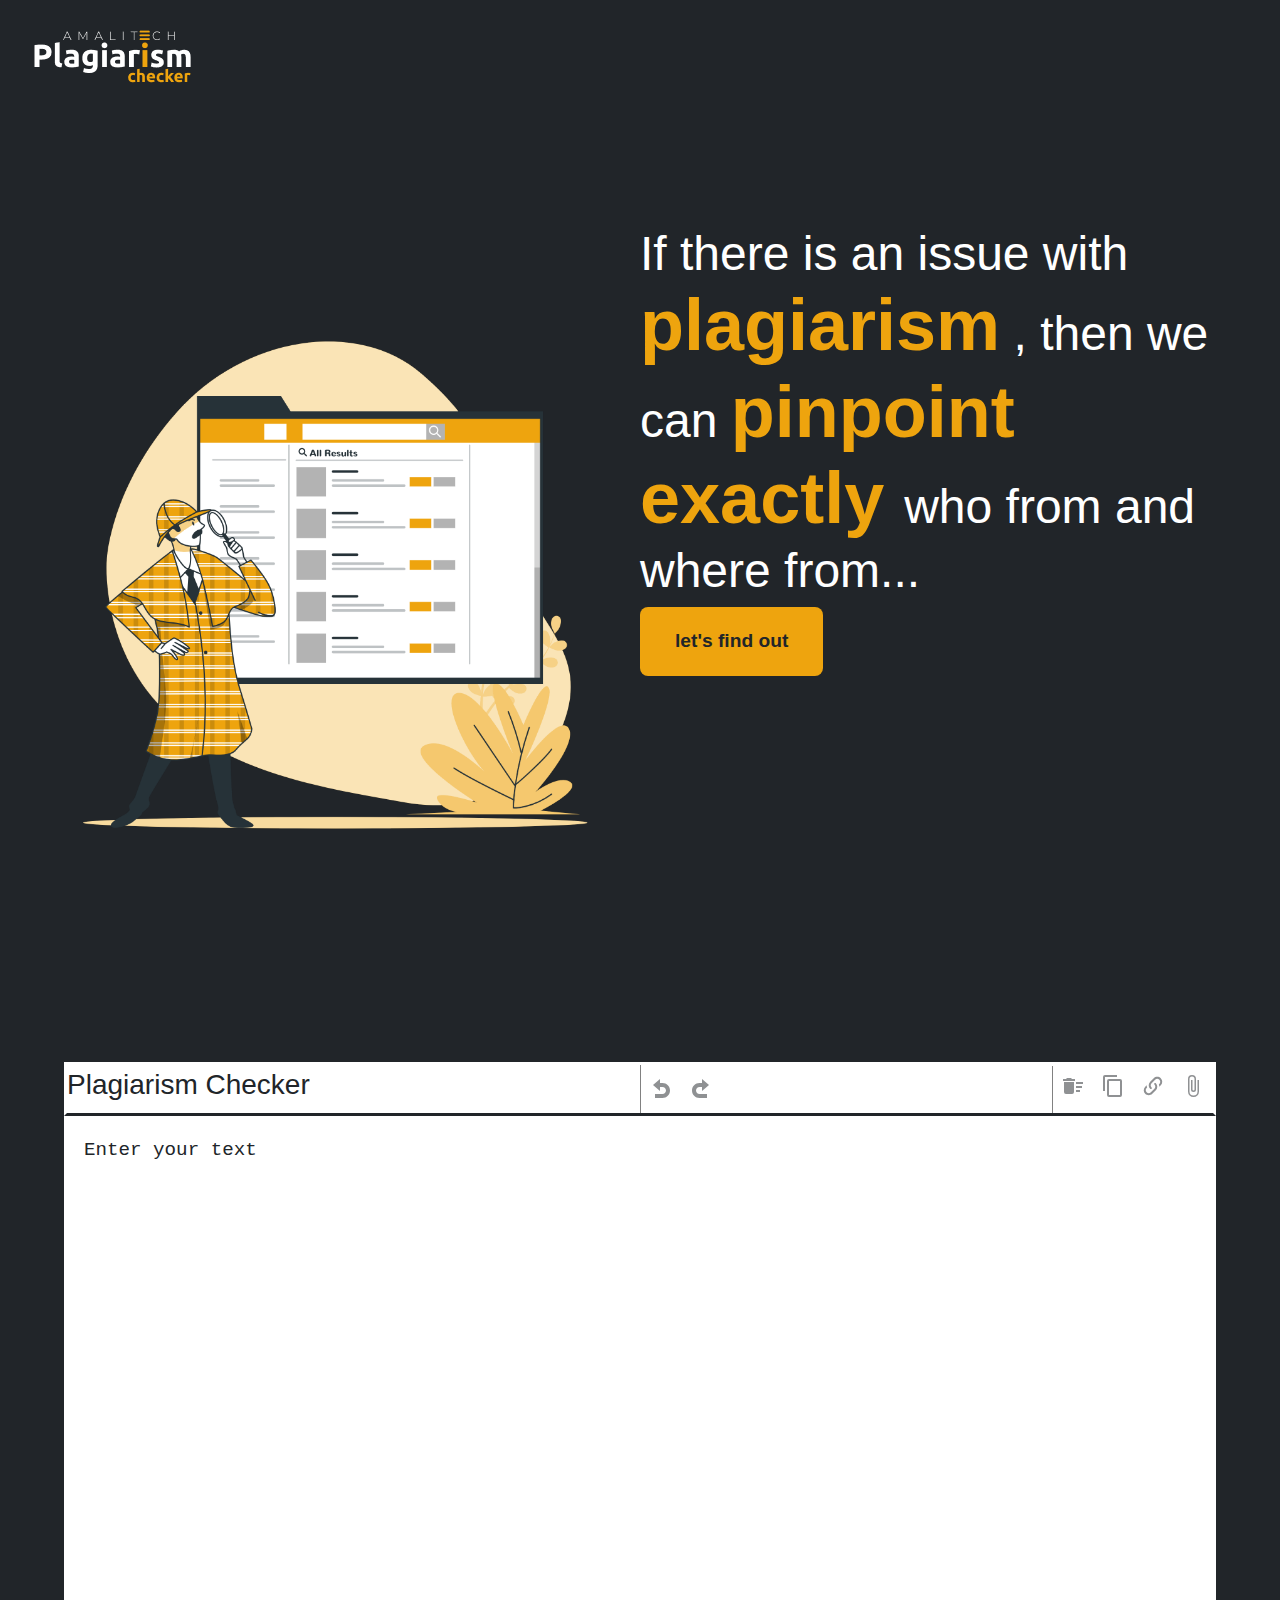
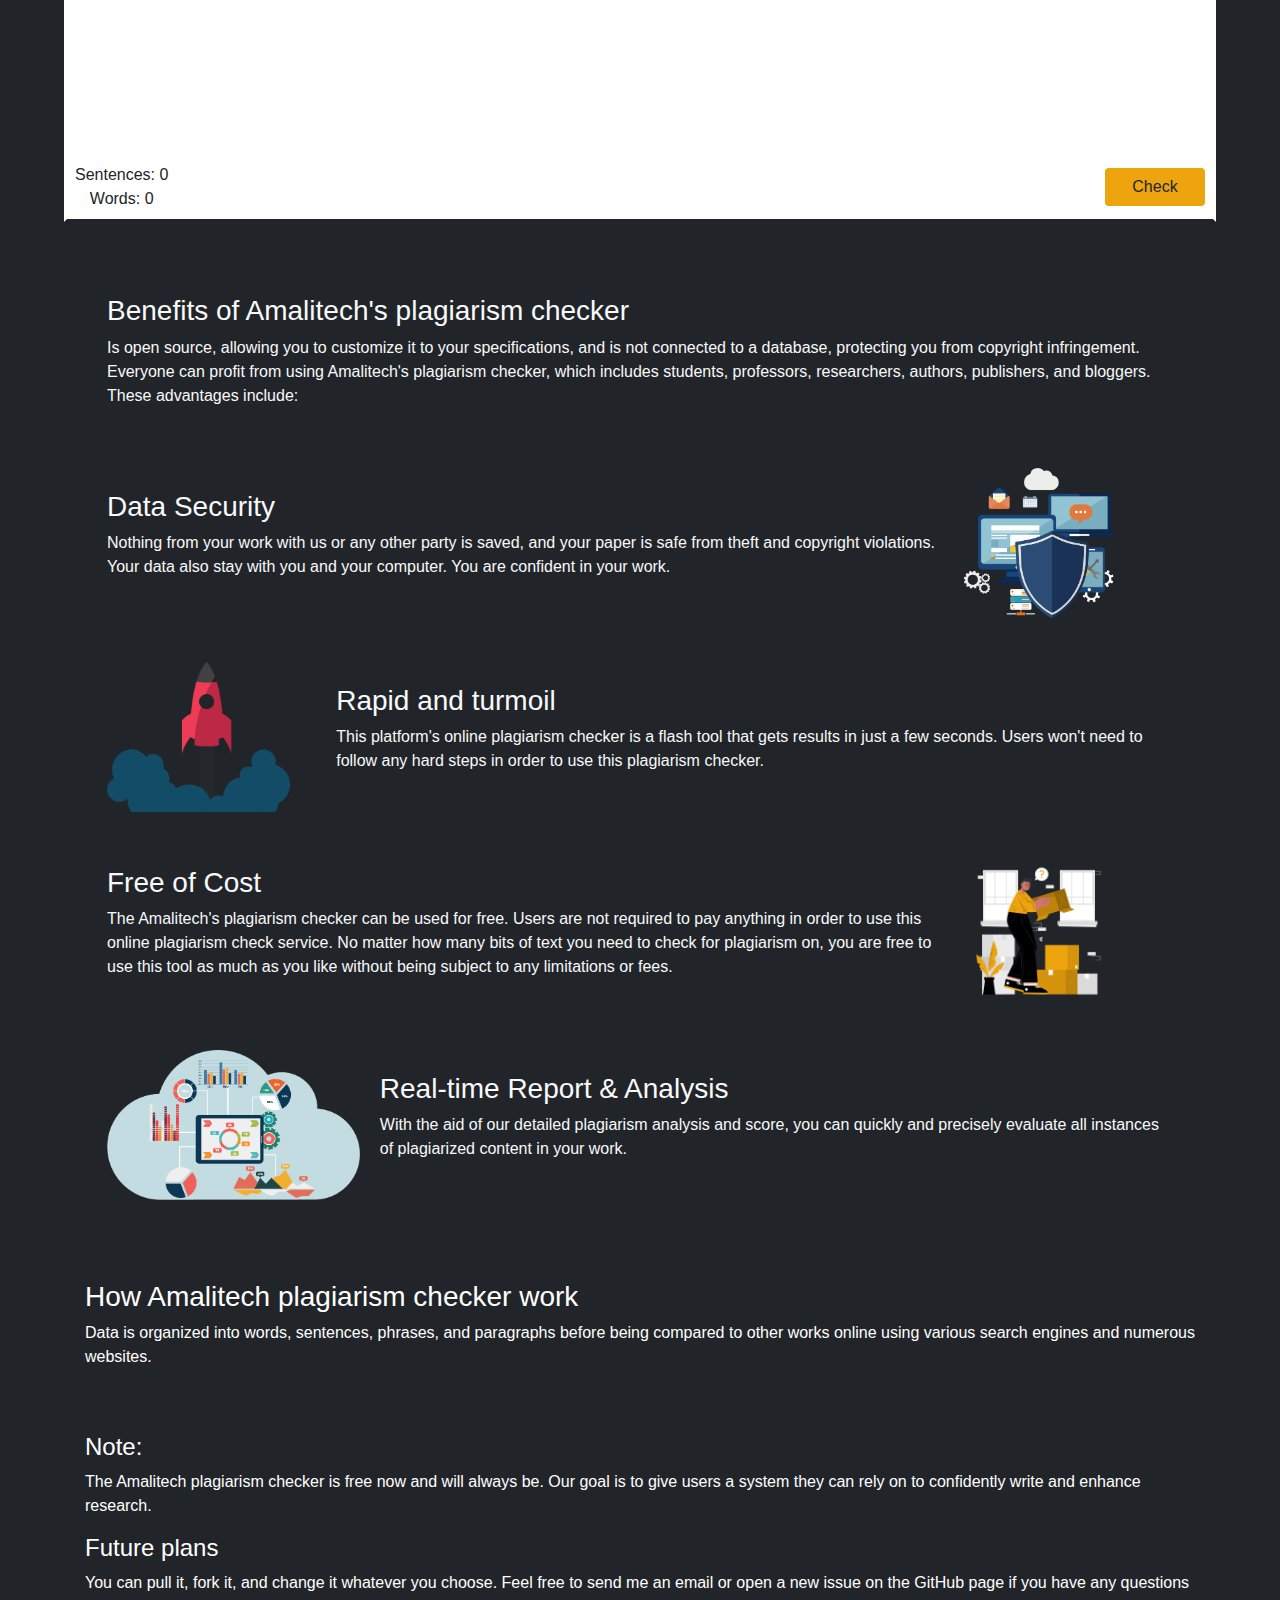
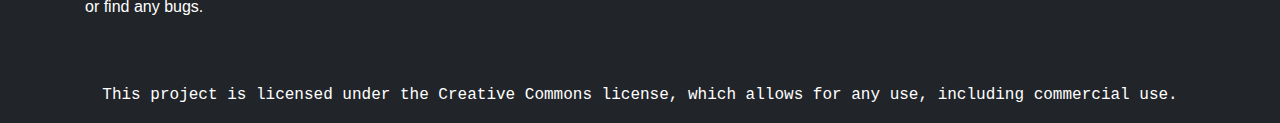
<file: index.html>
<!DOCTYPE html>
<html lang="en">
<head>
    <meta charset="UTF-8">
    <meta http-equiv="X-UA-Compatible" content="IE=edge">
    <title>Amalitech's Plagiarism Checker</title>
    <link rel="icon" href="./public/favicon.ico" />
    <meta name="viewport" content="width=device-width, initial-scale=1" />
    <meta name="theme-color" content="#000000" />
    <meta name="description" content="Is open source, allowing you to customize it to your specifications, and is not connected to a database, protecting you
    from copyright infringement.
    Everyone can profit from using Amalitech's plagiarism checker, which includes students, professors, researchers,
    authors, publishers, and bloggers." />
    <link rel="apple-touch-icon" href="./public/assets/logo.png" />
    <link rel="manifest" href="./public/manifest.json" />
    <link rel="apple-touch-icon" href="./public/favicon.ico">
    <link rel="stylesheet" href="https://cdn.jsdelivr.net/npm/bootstrap@4.0.0/dist/css/bootstrap.min.css"
        integrity="sha384-Gn5384xqQ1aoWXA+058RXPxPg6fy4IWvTNh0E263XmFcJlSAwiGgFAW/dAiS6JXm" crossorigin="anonymous">
        <link rel="stylesheet" href="./public/css/main.css">
       
</head>
<body>
    <div class="nav">
<div class="logo-container">
    <img src="./public/assets/logo.png" alt="" />
</div>
    </div>

    <div class="hero-section pb-20">
        <div class="hero-avatar">
           
        </div>
    
        <div class="hero-text-head">
            <h1 class="hero-text text-white">
            If there is an issue with <span class="bold-text text-primary">plagiarism</span> , then we
            can <span class="bold-text text-primary">pinpoint exactly </span> who from and where from...
            </h1>
            <button class="button"> <a href="#editor">let's find out</a></button>
        </div>
    </div>


    <div id="editor" class="checker-container pb-20">
    <input type="file" onchange="loading()" accept="text/plain, .csv, .pdf, .docx, application/vnd.openxmlformats-officedocument.spreadsheetml.sheet, application/vnd.ms-excel" name="attach" style="display: none;" id="attach">
        <div class="flex-column">
            <div class="flex-row">
                <h3 class="checker">Plagiarism Checker</h3>
                <div id="undo"  class="flex-row text-center line-left">
                    <svg title="undo" onclick="undoText()" class="click op-5 m-2" style="width:24px;height:32px" viewBox="0 0 24 24">
                        <path fill="currentColor"
                            d="M13.5 21H6V17H13.5C15.43 17 17 15.43 17 13.5S15.43 10 13.5 10H11V14L4 8L11 2V6H13.5C17.64 6 21 9.36 21 13.5S17.64 21 13.5 21Z" />
                    </svg>
                <svg id="redo" onclick="redoText()" title="redo" class="click op-5 m-2" style="width:24px;height:24px" viewBox="0 0 24 24">
                    <path fill="currentColor"
                        d="M3 13.5C3 9.36 6.36 6 10.5 6H13V2L20 8L13 14V10H10.5C8.57 10 7 11.57 7 13.5S8.57 17 10.5 17H18V21H10.5C6.36 21 3 17.64 3 13.5Z" />
                </svg>
                </div>
                <div class="attatched line-left">
<div title="clear textarea"  id="delete" for="" class="op-5 m-2 click">
    <svg onclick="cleared()" style="width:24px;height:24px" viewBox="0 0 24 24">
        <path fill="currentColor"
            d="M15,16H19V18H15V16M15,8H22V10H15V8M15,12H21V14H15V12M3,18A2,2 0 0,0 5,20H11A2,2 0 0,0 13,18V8H3V18M14,5H11L10,4H6L5,5H2V7H14V5Z" />
    </svg>
</div>

<div for="" id="copy" title="copy" class="op-5 click m-2">
    <svg onclick="copy()" style="width:24px;height:24px" viewBox="0 0 24 24">
        <path fill="currentColor"
            d="M19,21H8V7H19M19,5H8A2,2 0 0,0 6,7V21A2,2 0 0,0 8,23H19A2,2 0 0,0 21,21V7A2,2 0 0,0 19,5M16,1H4A2,2 0 0,0 2,3V17H4V3H16V1Z" />
    </svg>
</div>
<div id="web" for="" title="Web link" class="op-5 click m-2">
    <svg style="width:24px;height:24px" data-toggle="modal" data-target="#exampleModal" viewBox="0 0 24 24">
        <path fill="currentColor"
            d="M10.59,13.41C11,13.8 11,14.44 10.59,14.83C10.2,15.22 9.56,15.22 9.17,14.83C7.22,12.88 7.22,9.71 9.17,7.76V7.76L12.71,4.22C14.66,2.27 17.83,2.27 19.78,4.22C21.73,6.17 21.73,9.34 19.78,11.29L18.29,12.78C18.3,11.96 18.17,11.14 17.89,10.36L18.36,9.88C19.54,8.71 19.54,6.81 18.36,5.64C17.19,4.46 15.29,4.46 14.12,5.64L10.59,9.17C9.41,10.34 9.41,12.24 10.59,13.41M13.41,9.17C13.8,8.78 14.44,8.78 14.83,9.17C16.78,11.12 16.78,14.29 14.83,16.24V16.24L11.29,19.78C9.34,21.73 6.17,21.73 4.22,19.78C2.27,17.83 2.27,14.66 4.22,12.71L5.71,11.22C5.7,12.04 5.83,12.86 6.11,13.65L5.64,14.12C4.46,15.29 4.46,17.19 5.64,18.36C6.81,19.54 8.71,19.54 9.88,18.36L13.41,14.83C14.59,13.66 14.59,11.76 13.41,10.59C13,10.2 13,9.56 13.41,9.17Z" />
    </svg>
</div>
<label for="attach"  title="upload file" class="op-5 click m-2">
<svg style="width:24px;height:24px" viewBox="0 0 24 24">
    <path fill="currentColor"
        d="M16.5,6V17.5A4,4 0 0,1 12.5,21.5A4,4 0 0,1 8.5,17.5V5A2.5,2.5 0 0,1 11,2.5A2.5,2.5 0 0,1 13.5,5V15.5A1,1 0 0,1 12.5,16.5A1,1 0 0,1 11.5,15.5V6H10V15.5A2.5,2.5 0 0,0 12.5,18A2.5,2.5 0 0,0 15,15.5V5A4,4 0 0,0 11,1A4,4 0 0,0 7,5V17.5A5.5,5.5 0 0,0 12.5,23A5.5,5.5 0 0,0 18,17.5V6H16.5Z" />
</svg>
</label>

                </div>
            </div>
            <textarea onchange="addCache()" onkeydown="addCache()" id="textarea" placeholder="Enter your text" name="text" cols="30" id="editor" rows="10"></textarea>
            <div id="loading" style="display: none;" >
                <img width="50px" src="./public/assets/ZZ5H.gif" alt="Loading...">
            </div>
            <div class="flex-row p-2">
                <div class="flex-column">
<div>Sentences: <span id="sentence">0</span> </div>
<div>Words: <span id="words">0</span> </div>
                </div>
               
                <div>
                    <!-- <div class="btn bg-primary text-white check" onclick="basicSearch()"><a  href="#result">Basic</a></div> -->
                    <div class="btn bg-primary text-white check" onclick="advanceSearch()"><a href="#result">Check</a></div>
                </div>
                
            </div>
        </div>
    </div>

        <div class="report" style="display: none;" id="result">

            <div class="container bg-white score-board">
                <div class="report-score flex-1">
                    <div class="score-card bg-primary m-2">
<h1  class="score"> <span id="plagScore">0</span>%</h1>
<p class="score-text text-center">Plagiarised content</p>
                    </div>
                    <div class="score-card m-2 bg-black">
                        <h1  class="score text-white"> <span id="score">100</span>%</h1>
                        <p class="score-text text-white text-center">Unique content</p>
                    </div>
                </div>
                <div id="reportResult" class="report-score-text flex-4">
                
                </div>
            </div>

        </div>

        <div class="container text-light">

            <div class="card bg-black">
                <div class="card-info flex-4">
<h3>Benefits of Amalitech's plagiarism checker</h1>
<p>
    Is open source, allowing you to customize it to your specifications, and is not connected to a database, protecting you
    from copyright infringement.
    Everyone can profit from using Amalitech's plagiarism checker, which includes students, professors, researchers,
    authors, publishers, and bloggers. These advantages include:
</p>
                </div>
              

            </div>




            <div class="card bg-black">
                <div class="card-info flex-4">
                    <h3>Data Security</h1>
                    <p>
                    Nothing from your work with us or any other party is saved, and your paper is safe from theft and copyright violations.
                    Your data also stay with you and your computer. You are confident in your work.
                    </p>
                </div>
                <div class="card-image flex-1">
                    <img src="./public/assets/kisspng-computer-security-information-security-network-sec-security-5ab95c5ee62712.8415143215220972469427.png" alt="">
                </div>
            
            </div>






            <div class="card bg-black">
                <div class="card-image flex-1">
                    <img src="./public/assets/NicePng_rocket-icon-png_1365352.png" alt="">
                </div>
                <div class="card-info flex-4">
                    <h3>Rapid and turmoil</h3>
                    <p>
                        This platform's online plagiarism checker is a flash tool that gets results in just a few seconds. Users won't need to
                        follow any hard steps in order to use this plagiarism checker.
                    </p>
                </div>
                
            
            </div>





            <div class="card bg-black">
                <div class="card-info flex-4">
                    <h3>Free of Cost</h1>
                    <p>
                    The Amalitech's plagiarism checker can be used for free. Users are not required to pay anything in order
                    to use this online plagiarism check service. No matter how many bits of text you need to check for plagiarism on, you
                    are free to use this tool as much as you like without being subject to any limitations or fees.
                    </p>
                </div>
                <div class="card-image flex-1">
                    <img src="./public/assets/empty.png" alt="">
                </div>
            
            </div>





            <div class="card bg-black">
                <div class="card-image flex-1">
                    <img src="./public/assets/kisspng-cloud-analytics-big-data-data-analysis-cloud-compu-5ae1f1bec0c829.9009824315247569267896.png" alt="">
                </div>
                <div class="card-info flex-4">
                    <h3>Real-time Report & Analysis</h3>
                    <p>
                    With the aid of our detailed plagiarism analysis and score, you can quickly and precisely evaluate all instances of
                    plagiarized content in your work.
                    </p>
                </div>
                
            
            </div>


        </div>
        <br>
        <br>
       <div class="text-white container">
        <h3 >How Amalitech plagiarism checker work </h3>
        <p >
            Data is organized into words, sentences, phrases, and paragraphs before being compared to other works online using
            various search engines and numerous websites.
        </p>
       </div>
        <br>
        <br>

        <footer class="text-white container">
            <h4>
                Note:
            </h4>
            <p>
The Amalitech plagiarism checker is free now and will always be. Our goal is to give users a system they can rely on to
confidently write and enhance research.
            </p>
            <h4>Future plans</h4>
            <p>
You can pull it, fork it, and change it whatever you choose. Feel free to send me an email or open a new issue on the
GitHub page if you have any questions or find any bugs.
            </p>
            <p class="text-center pt-5 licensed">
                This project is licensed under the Creative Commons license, which allows for any use, including commercial use.
            </p>
        </footer>


<div class="modal fade" id="exampleModal" tabindex="-1" role="dialog" aria-labelledby="exampleModalLabel"
    aria-hidden="true">
    <div class="modal-dialog" role="document">
        <div class="modal-content">
            <div class="modal-header">
                <h5 class="modal-title" id="exampleModalLabel">Modal title</h5>
                <button type="button" class="close" data-dismiss="modal" aria-label="Close">
                    <span aria-hidden="true">&times;</span>
                </button>
            </div>
            <div class="modal-body">
                <input type="url" name="url" id="url" placeholder="Enter URL">
            </div>
            <div class="modal-footer">
                <div type="button" class="btn btn-danger  check text-black" data-dismiss="modal">Close</div>
                <div type="button" class="btn bg-primary  check text-black" data-dismiss="modal" onclick="loading()">Continue</div>

            </div>
        </div>
    </div>
</div>


    <script src="https://code.jquery.com/jquery-3.2.1.slim.min.js"
        integrity="sha384-KJ3o2DKtIkvYIK3UENzmM7KCkRr/rE9/Qpg6aAZGJwFDMVNA/GpGFF93hXpG5KkN"
        crossorigin="anonymous"></script>
    <script src="https://cdn.jsdelivr.net/npm/popper.js@1.12.9/dist/umd/popper.min.js"
        integrity="sha384-ApNbgh9B+Y1QKtv3Rn7W3mgPxhU9K/ScQsAP7hUibX39j7fakFPskvXusvfa0b4Q"
        crossorigin="anonymous"></script>
    <script src="https://cdn.jsdelivr.net/npm/bootstrap@4.0.0/dist/js/bootstrap.min.js"
        integrity="sha384-JZR6Spejh4U02d8jOt6vLEHfe/JQGiRRSQQxSfFWpi1MquVdAyjUar5+76PVCmYl"
        crossorigin="anonymous"></script>
        <script src="./public/js/main.js"></script>
</body>
</html>
</file>
<file: public/css/main.css>
body{
    background-color: var(--black);
    overflow-x: hidden;
}

*{
    font-family: 'Ubuntu',
        sans-serif;
}

:root{
    --primary: #eea40e;
    --black: #212529;
    --white: #fff;
}

.bg-primary{
    background-color: var(--primary) !important;
}
.bg-black{
    background-color: var(--black) !important;
}

.r-45{
    transform: rotate(45deg);
    -webkit-transform: rotate(45deg);
    -moz-transform: rotate(45deg);
    -ms-transform: rotate(45deg);
    -o-transform: rotate(45deg);
}

.text-primary{
    color: var(--primary) !important;
}
img{
max-height: 150px;
}
.logo-container{
        width: 14%;
        height: 18vh;
        margin-left: 2em;
}
.hero-section{
        height: 100vh;
        padding: 1%;
        width: 100%;
        display: flex;
        flex-direction: row;
}

.line-left{
    border-left: solid rgba(0, 0, 0, 0.493) 1px;
}
.hero-avatar{
        flex: 1;
        background-image: url(../assets/People\ search-bro.png);
        background-position: center;
        background-size: contain;
        background-repeat: no-repeat;
}
.hero-text-head{
    flex:1;
    padding-top: 50px;
}
.hero-text{
        font-weight: lighter;
        font-size: 3em;
}
.bold-text{
    font-weight: bold;
        font-size: 1.5em;
}

.button{
        color: var(--white);
        border: none;
        font-weight: bold;
        padding: 20px 35px;
        display: flex;
        justify-content: center;
        align-items: center;
        font-size: 1.2em;
        border-radius: 8px;
        background-color: var(--primary);
}

.button:hover{
    color: var(--primary);
    background-color: var(--white);
    cursor: pointer;
    transition: all ease-in 0.5s;
    -webkit-transition: all ease-in 0.5s;
    -moz-transition: all ease-in 0.5s;
    -ms-transition: all ease-in 0.5s;
    -o-transition: all ease-in 0.5s;
}

.btn:hover{
    background-color: var(--white) !important;
    transition: all ease-in 0.5s;
    border: solid black 1px;
    -webkit-transition: all ease-in 0.5s;
    -moz-transition: all ease-in 0.5s;
    -ms-transition: all ease-in 0.5s;
    -o-transition: all ease-in 0.5s;
}
.pb-20{
    padding-bottom: 50px!important;
}

a{
    text-decoration: none;
    color: var(--black);
}

a:hover{
    text-decoration: none;
}

.checker-container, 
.report{
        width: 100%;
        height: 90vh;
        display: flex;
        justify-content: center;
        flex-direction: column;
        align-items: center;
        border-radius: 10px;
}
input{
    width: 100%;
   
}

.loading{
    position: absolute;
    top:10px
}

#editor > div{
    width: 100%;
        height: 100%;
        display: flex;
        justify-content: center;
        text-align: center;
        align-items: center;
        flex-direction: column;
}
#editor>div > div{
    display: flex;
        flex-direction: row;
        justify-content: space-between;
        align-items: center;
        border: solid var(--white);
        width: 90%;
        color: var(--black);
        background-color: var(--white);
        border-bottom: solid;
}

textarea{
    width: 90%;
        height: 100vh;
        padding: 20px;
        border: 1px solid var(--black)black;
        border-radius: 0px;
        font-size: 1.2em;
        color: var(--black);
        resize: none;
        border: none;
        overflow: auto;
        box-shadow: none;
        outline: none;
}


.op-5{
opacity: 0.5 !important;
}

.click:hover{
cursor: pointer;
}
textarea::placeholder{
    font-size: 1em;
    font-family: 'Courier New', Courier, monospace;
    text-align: left;
    color: var(--black);
}

.report-container{
    width: 80%;
        height: 100vh;
        margin: 2em auto;
        background-color: var(--white);
        border-radius: 10px;
}

.score-board{
    height: 90vh;
    display: flex;
    flex-direction: row;
    justify-content: space-between;
    align-items: stretch;
}
.report-score{
    display: flex;
    flex-direction: column;
    justify-content: center;
    align-items: center;
}
.flex-4{
    flex: 4 !important;
}
.flex-1{
    flex: 1 !important;
}
.score-card{
    border-radius: 10px;
    -webkit-border-radius: 10px;
    -moz-border-radius: 10px;
    -ms-border-radius: 10px;
    -o-border-radius: 10px;
    width: 200px;
    height: 200px;
    display: flex;
    flex-direction: column;
    justify-content: center;
    align-items: center;
}

.score{
    font-weight: 900;
    font-size: 4em;
}
.score-text{
    font-family: 'Courier New', Courier, monospace;
    font-weight: 900;
}
.flex-column{
    justify-content: start;
    align-items: center;
}
.report-score-text{
    padding: 10px;
    margin: 20px 10px;
    border: solid var(--primary) 1px;
    border-radius: 10px;
    overflow-y: scroll;
    -webkit-border-radius: 10px;
    -moz-border-radius: 10px;
    -ms-border-radius: 10px;
    -o-border-radius: 10px;
}
.attatched{
    display: flex;
    justify-content: center;
    align-items: center;
}
.flex-row{
    display: flex;
    justify-content: center;
    align-items: center;
}
.card{
    display: flex;
    flex-direction: row;
    justify-content: center;
    align-items: center;
    border: solid var(--black) 2px;
    margin: 10px;
    padding-bottom: 10px;
}
.card div{
    margin: 10px;
}
.licensed{
    font-family: 'Courier New', Courier, monospace;
}
/* mobile :first */
@media only screen and (max-width: 800px) {
.hero-text {
        font-size: 2em;
    }
        .hero-section {
            height: 50vh;
        }
                textarea {
                    width: 90%;
                    height: 50vh;
                    padding: 10px;
                }
}

@media only screen and (max-width: 700px) {
    .hero-text {
        font-size: 1.8em;
    }

    .hero-section {
        height: 50vh;
    }

    textarea {
        width: 90%;
        height: 40vh;
        padding: 10px;
    }
         .score-board {
             height: 90vh;
             flex-direction: column;
         }
                 .report-score {
                     flex-direction: row;
                 }
                                 .score-card {
                                    
                                     width: 200px;
                                     height: 200px;
                                 }
}



@media only screen and (max-width: 800px) {
.hero-section {
        padding: 18px;
        height: 65vh;
    }
    .hero-avatar{
        height: 300px;
        width: 100%;
    }

}

@media only screen and (max-width: 600px) {
    .hero-section {
        flex-direction: column;
        padding: 18px;
        height: 100vh;
    }

.checker{
    display: none;
}
    .hero-avatar {
        height: 300px;
        width: 100%;
    }

}

.check{
    width: 100px;
}

@media only screen and (max-width: 500px) {
    .card-image{
        display: none;
    }

}
</file>
